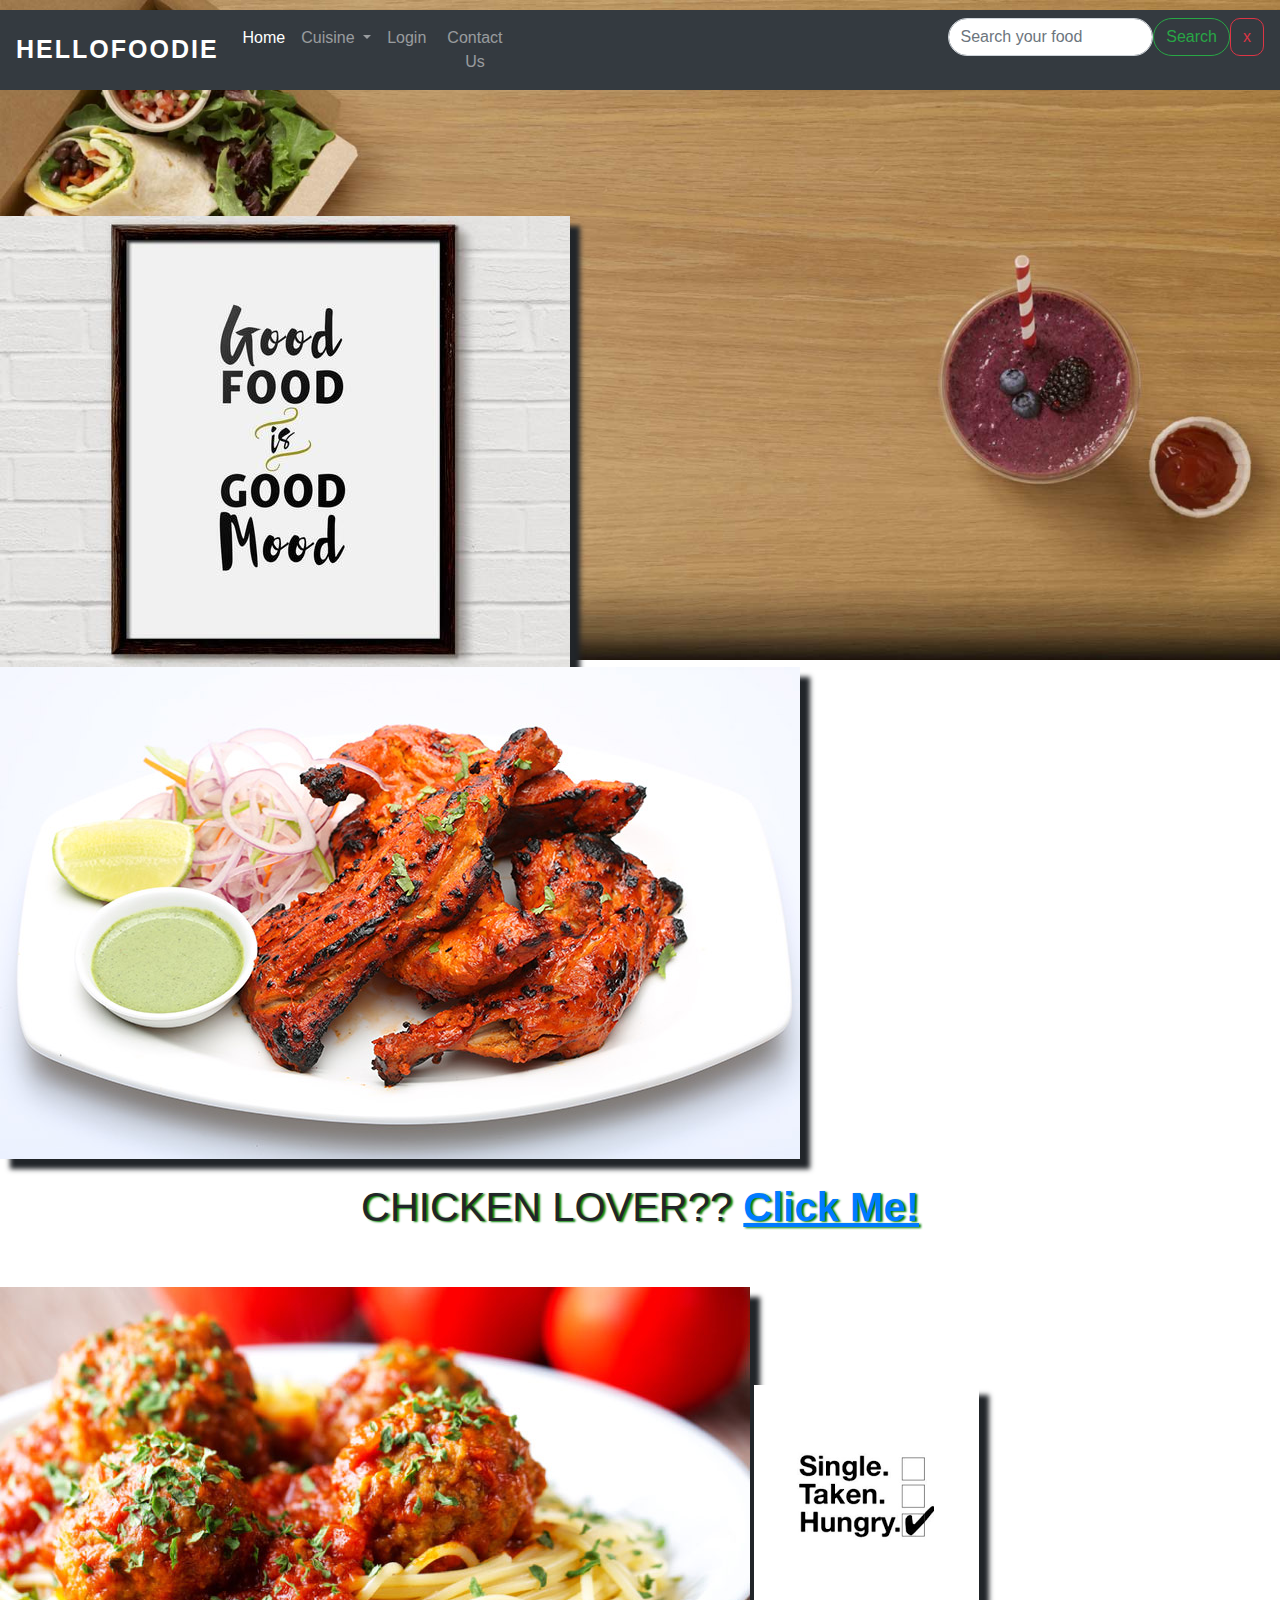
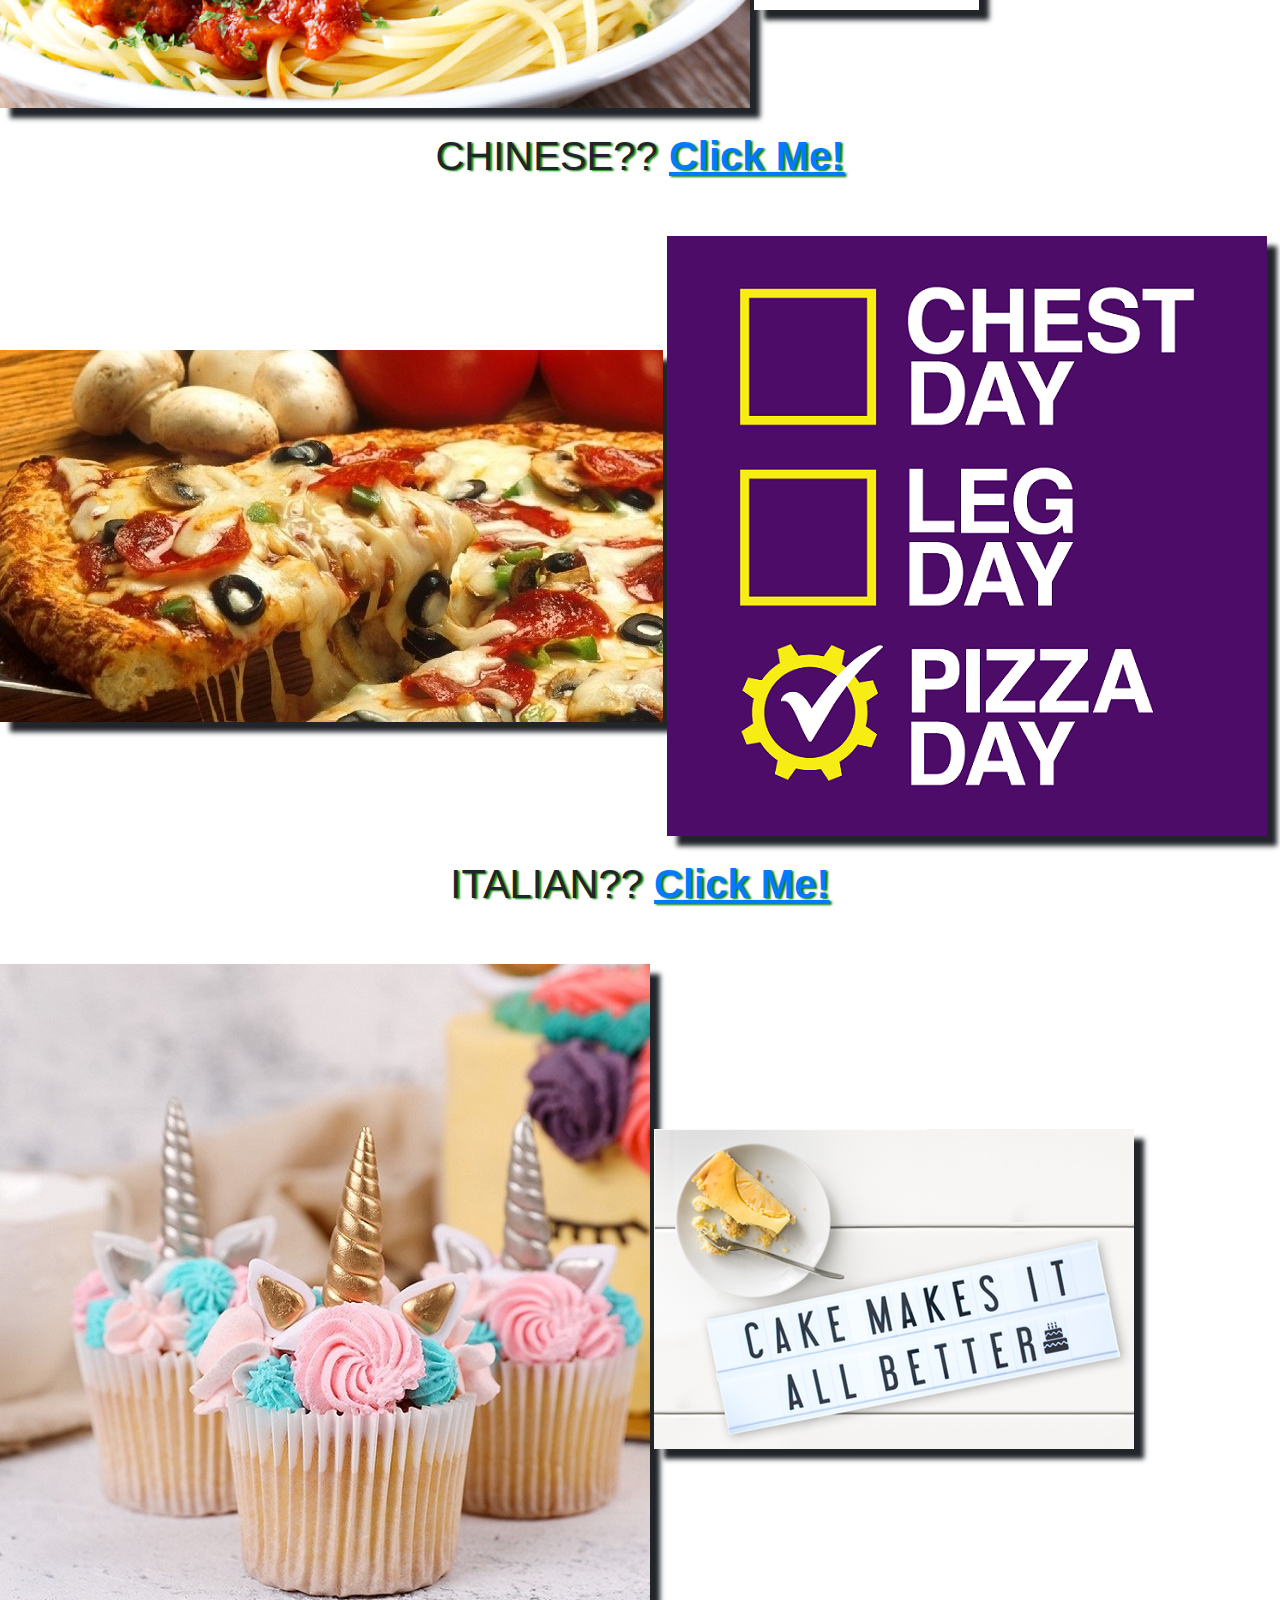
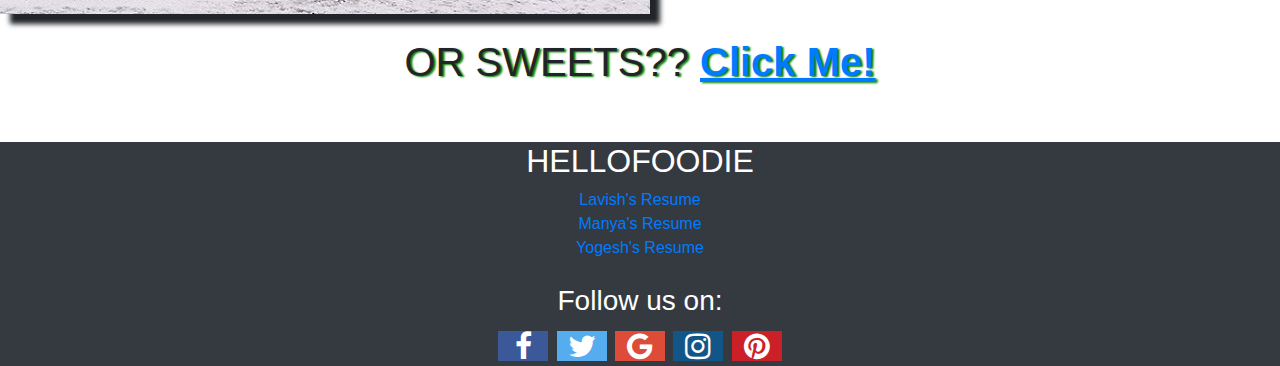
<file: index.html>
<!DOCTYPE html>
<html>

<head>
    <title>Food</title>
    <meta name="viewport" content="width=device-width, initial-scale=1.0">
    <link rel="stylesheet" href="https://maxcdn.bootstrapcdn.com/bootstrap/4.3.1/css/bootstrap.min.css"/>
    <link rel="stylesheet" href="https://cdnjs.cloudflare.com/ajax/libs/font-awesome/4.7.0/css/font-awesome.min.css">
    <link rel="stylesheet" type="text/css" href="style.css">
</head>

<body>
  <nav class="navbar navbar-expand-md bg-dark fixed-top navbar-dark">
    <a class="navbar-brand" href="./index.html">hellOfoodie</a>
    <button class="navbar-toggler" type="button" data-toggle="collapse" data-target="#collapsibleNavbar">
      <span class="navbar-toggler-icon"></span>
    </button>
    <div class="collapse navbar-collapse" id="collapsibleNavbar">
      <ul class="navbar-nav">
        <li class="nav-item active">
          <a class="nav-link" href="./index.html">Home</a>
        </li>
        <li class="nav-item dropdown">
          <a class="nav-link dropdown-toggle" href="#" id="navbarDropdown" role="button" data-toggle="dropdown" aria-haspopup="true" aria-expanded="false">
          Cuisine
          </a>
          <div class="dropdown-menu" aria-labelledby="navbarDropdown">
            <a class="dropdown-item" href="#" onclick='getRecipes("Chicken")'>Chicken</a>
            <a class="dropdown-item" href="#" onclick='getRecipes("Chinese")'>Chinese</a>
            <a class="dropdown-item" href="#" onclick='getRecipes("Italian")'>Italian</a>
            <a class="dropdown-item" href="#" onclick='getRecipes("Mexican")'>Mexican</a>
            <a class="dropdown-item" href="#" onclick='getRecipes("Salad")'>Salads</a>
            <a class="dropdown-item" href="#" onclick='getRecipes("Desert")'>Deserts</a>
          </div>
        </li>
        <li class="nav-item">
          <a class="nav-link" href="login.html">Login</a>
        </li>
        <li class="nav-item">
          <a class="nav-link" href="./feedback.html">Contact Us</a>
        </li>
        &emsp;&emsp;&emsp;&emsp;&emsp;&emsp;&emsp;&emsp;&emsp;&emsp;&emsp;&emsp;&emsp;&emsp;&emsp;&emsp;&emsp;&emsp;&emsp;&emsp;&emsp;&emsp;&emsp;&emsp;&emsp;&emsp;&emsp;
        <li class="nav-item">
          <input class="form-control mr-sm-2" type="search" placeholder="Search your food" aria-label="Search"
          id="search-input">
        </li>
        <li class="nav-item">
          <button class="btn btn-outline-success my-2 my-sm-0" type="submit" id="search-button">Search</button>
        </li>
        <li class="nav-item">
          <button class="btn btn-outline-danger my-2 my-sm-0" type="submit" id="search-close" onclick="cleandata()">x</button>
        </li>
      </ul>
    </div>
  </nav>

  <!-- Main -->
  <br><br><br><br><br><br><br>
  <div id="recipes"></div>

  <!-- Modal -->
  <center>
    <div class="modal fade in" id="mailModal" role="dialog" style="z-index: 9999; display: none; padding-left: 0px;">
      <div class="modal-dialog">
        <div class="modal-content">
          <div class="modal-header">
            <h4 class="modal-title" id="mailheader">Ingredients</h4>
            <button type="button" class="close" data-dismiss="modal">x</button>
          </div>
          <div class="modal-body">
            <div class="form-horizontal">
              <div id="datare"></div>
            </div>
          </div>
          <div class="modal-footer">
          	<button type="button" class="btn btn-danger" data-dismiss="modal">Close</button>
          </div>
        </div>
      </div>
    </div>
  </center>
  <br><br>
  <div>
    <img class="box" src="abcd.jpg">
    <img class="box" src="download2.jpg">
    <br><br><h1 align="center" >   CHICKEN LOVER??
    <a href="#" onclick='getRecipes("Chicken")'><b><u style="font-size: 40px">Click Me!</u></b></a></h1>
  </div>
  <br><br>
  <div >
    <img class="box" src="download4.jpg">
    <img class="box" src="abcd1.png">
    <br><br>
    <h1 align="center">CHINESE??
    <a href="#" onclick='getRecipes("Chinese")'><b><u style="font-size: 40px">Click Me!</u></b></a></h1>
  </div>
  <br><br>
  <div>
    <img class="box" src="abcd2.jpg">
    <img class="box" src="pizza.png">
    <br><br> 
    <h1 align="center">ITALIAN??
      <a href="#" onclick='getRecipes("Italian")'><b><u style="font-size: 40px"> Click Me!</u></b></a>
    </h1>
  </div>
  <br><br>
  <div> 
    <img class="box" src="download1.jpg">
    <img class="box" src="abcd3.png">
    <br><br> 
    <h1 align="center">OR SWEETS??
      <a href="#" onclick='getRecipes("Desert")'><b><u style="font-size: 40px">Click Me!</u></b></a>
    </h1>
  </div>
  <br><br>

  <!--Footer-->
  <div class="bg-dark" id="footer">
    <h2>HELLOFOODIE</h2>
    <a href="https://lavish1517.github.io/resume/">Lavish's Resume</a><br>
    <a href="https://manyabatish.github.io/resume/">Manya's Resume</a><br>
    <a href="https://yogesh0102.github.io/resume/">Yogesh's Resume</a><br><br>
    <h3>Follow us on:</h3>
    <a href="#" class="fa fa-facebook"></a>
    <a href="#" class="fa fa-twitter"></a>
    <a href="#" class="fa fa-google"></a>
    <a href="#" class="fa fa-instagram"></a>
    <a href="#" class="fa fa-pinterest"></a>
  </div>
  <script type="text/javascript" src="http://code.jquery.com/jquery-3.4.1.min.js"></script>
  <script src="https://ajax.googleapis.com/ajax/libs/jquery/3.4.1/jquery.min.js"></script>
  <script src="https://maxcdn.bootstrapcdn.com/bootstrap/4.1.0/js/bootstrap.min.js"></script>
  <script src="./script.js"></script>
</body>
</html>
</file>
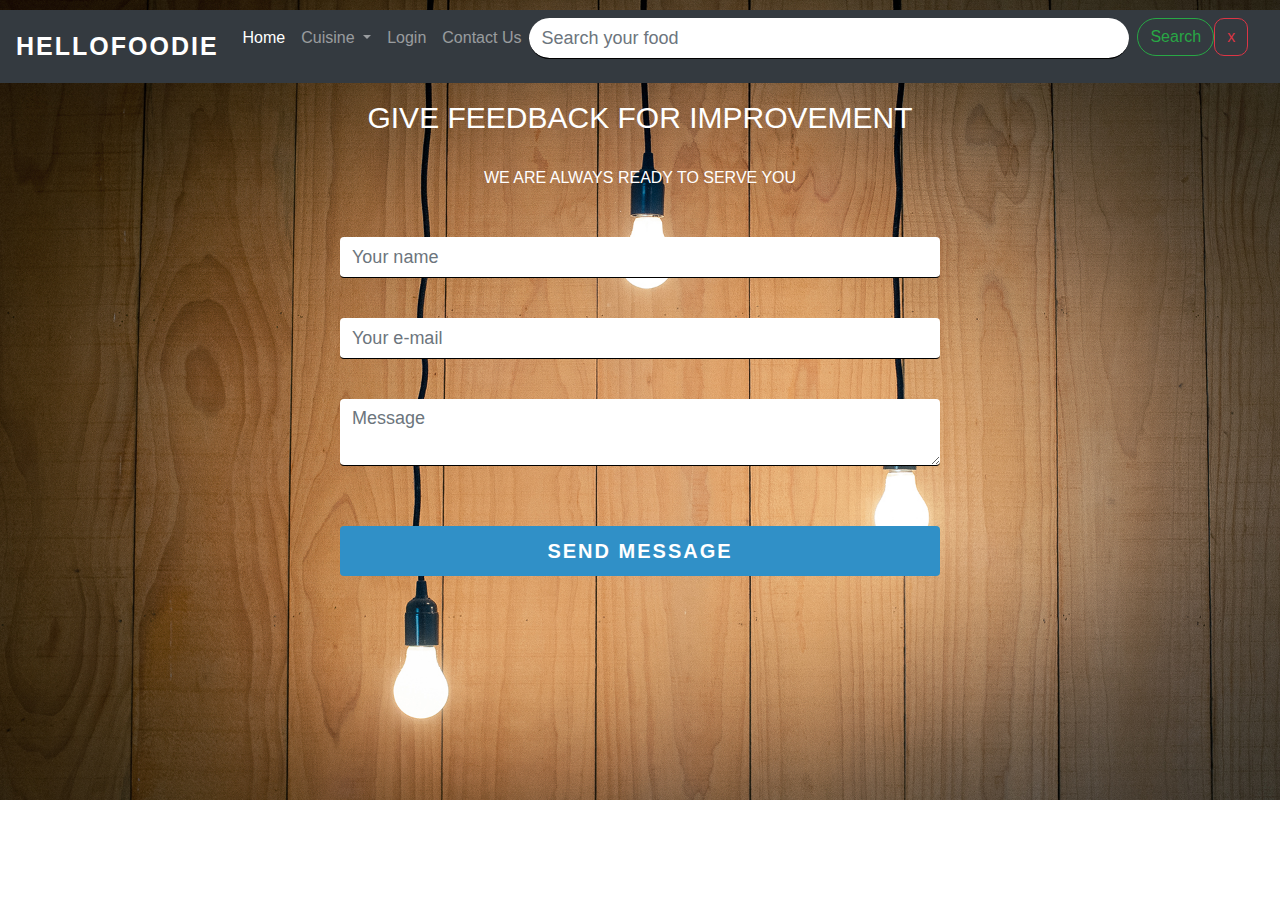
<file: feedback.html>
<!DOCTYPE html>
<html>

<head>
    <title>Food</title>
    <meta name="viewport" content="width=device-width, initial-scale=1.0">
    <link rel="stylesheet" href="https://maxcdn.bootstrapcdn.com/bootstrap/4.3.1/css/bootstrap.min.css" />
    <style>
      body
      {
        background-image: url(back.jpg);
        background-repeat: no-repeat;
        background-size: 100%;
        background-attachment: fixed;
      }
      .navbar
      {
        margin-top: 10px;
      }
      .navbar .container
      {
        background: #ffffffe3;
        width: auto;
        border-radius: 0 0 0.1em 0.1em;
      }
      .navbar-brand
      {
        color: white;
        font-size: 25px;
        text-transform: uppercase;
        font-weight: bold;
        letter-spacing: 2px;
      } 
      .navbar-nav
      {
        text-align: center;
      }
      .navbar-toggler
      {
        padding: 1px 5px;
        font-size: 18px;
        line-height: 0.3;
        background: #fff;
      }
      #brand
      {
        position: fixed;
        top: 5em;
        left: 33%;
        background: #ffffffcf;
        width: 35%;
        border-radius: 0.5em;
      }
      #brand-name
      {
        padding: 0.5em 0.5em 0.5em 0.5em;
        text-align: center;
        font-size: x-large;
      }
      #search-bar
      {
        padding: 1em 1em 1em 1em;
      } 
      #search-input
      {
        border-radius: 30px;
      }
      #search-button
      {
        border-radius: 30px;
      }
      #search-close
      {
        border-radius: 10px;
      }
      .feedback-title
      {
        margin-top: 100px;
        color: white;
        text-transform: uppercase;
        transition: 1s;
        text-align: center;
      }
      .feedback-title h1
      {
        font-size: 30px;
      }
      .feedback-title h2
      {
        font-size: 16px;
      }
      form
      {
        margin-top: 50px;
        transition: 1s;
      }
      .form-control
      {
        width: 600px;
        border: none;
        outline: none;
        border-bottom: 1px solid black;
        color: #fff;
        font-size: 18px;
        margin-bottom: 16px;
      }
      input
      {
        height: 40px;
      }
      form .submit
      {
        background: #3090C7;
        border-color: transparent;
        color: #fff;
        font-size: 20px;
        font-weight: bold;
        letter-spacing: 2px;
        height: 50px;
        margin-top: 20px;
      }
      form .submit:hover
      {
        background-color: #f44336;
        cursor: pointer;
        opacity: 0.7;
      }
    </style>
</head>

<body>
  <nav class="navbar navbar-expand-md bg-dark fixed-top navbar-dark">
    <a class="navbar-brand" href="./index.html">hellOfoodie</a>
    <button class="navbar-toggler" type="button" data-toggle="collapse" data-target="#collapsibleNavbar">
      <span class="navbar-toggler-icon"></span>
    </button>
    <div class="collapse navbar-collapse" id="collapsibleNavbar">
      <ul class="navbar-nav">
        <li class="nav-item active">
          <a class="nav-link" href="./index.html">Home</a>
        </li>
        <li class="nav-item dropdown">
          <a class="nav-link dropdown-toggle" href="#" id="navbarDropdown" role="button" data-toggle="dropdown" aria-haspopup="true" aria-expanded="false">Cuisine
          </a>
          <div class="dropdown-menu" aria-labelledby="navbarDropdown">
            <a class="dropdown-item" href="#" onclick='getRecipes("Chicken")'>Chicken</a>
            <a class="dropdown-item" href="#" onclick='getRecipes("Chinese")'>Chinese</a>
            <a class="dropdown-item" href="#" onclick='getRecipes("Italian")'>Italian</a>
            <a class="dropdown-item" href="#" onclick='getRecipes("Mexican")'>Mexican</a>
            <a class="dropdown-item" href="#" onclick='getRecipes("Salad")'>Salads</a>
            <a class="dropdown-item" href="#" onclick='getRecipes("Desert")'>Deserts</a>
          </div>
        </li>
        <li class="nav-item">
          <a class="nav-link" href="./login.html">Login</a>
        </li>
        <li class="nav-item">
          <a class="nav-link" href="./feedback.html">Contact Us</a>
        </li>
        <li class="nav-item">
          <input class="form-control mr-sm-2" type="search" placeholder="Search your food" aria-label="Search"
          id="search-input">
        </li>
        <li class="nav-item">
          <button class="btn btn-outline-success my-2 my-sm-0" type="submit" id="search-button">Search</button>
        </li>
        <li class="nav-item">
          <button class="btn btn-outline-danger my-2 my-sm-0" type="submit" id="search-close" onclick="cleandata()">x</button>
        </li>
      </ul>
    </div>
  </nav>
  <div class="feedback-title">
    <h1>Give feedback for improvement</h1>
    <br>
    <h2>We are always ready to serve you</h2>
   </div>
   <div class="feedback-form">
    <form id="feedback-form" method="post" style="display: flex; flex-direction: column; align-items: center">
      <input name="name" type="text" class="form-control" placeholder="Your name" required>
      <br>
      <input name="email" type="email" class="form-control" placeholder="Your e-mail" required>
      <br>
      <textarea name="message" class="form-control" placeholder="Message" row="4" required></textarea>
      <br>
      <input type="submit" class="form-control submit" value="SEND MESSAGE">
    </form>
  </div>        
</body>
</html>
</file>
<file: style.css>
body
{
  margin: 0px;
  padding: 0px;
  background-image: url("background1.jpg");
  background-repeat: no-repeat;
  background-size: 100%;
  background-attachment: fixed;
}

.carousel-inner
{
  position: fixed !important;
}

.carousel-item
{
  height: 100vh;
  min-height: 300px;
  background: no-repeat center center;
  -webkit-background-size: cover;
  background-size: cover;
}

.navbar
{
  margin-top: 10px;
}

.navbar .container
{
  background: #ffffffe3;
  width: auto;
  border-radius: 0 0 0.1em 0.1em;
}

.navbar-brand
{
  color: white;
  font-size: 25px;
  text-transform: uppercase;
  font-weight: bold;
  letter-spacing: 2px;
}

.navbar-nav
{
  text-align: center;
}

.navbar-toggler
{
  padding: 1px 5px;
  font-size: 18px;
  line-height: 0.3;
  background: #fff;
}

#brand
{
  position: fixed;
  top: 5em;
  left: 33%;
  background: #ffffffcf;
  width: 35%;
  border-radius: 0.5em;
}

#brand-name
{
  padding: 0.5em 0.5em 0.5em 0.5em;
  text-align: center;
  font-size: x-large;
}

#search-bar
{
  padding: 1em 1em 1em 1em;
}

#search-input
{
  border-radius: 30px;
}

#search-button
{
  border-radius: 30px;
}

#search-close
{
  border-radius: 10px;
}

#recipes
{
  display: none;
  width: 90%;
  background: #ffffffa6;
  padding: 10px;
  border-radius: 0.5em;
  margin-left: 5%;
  height: 70%;
  overflow: scroll;
}

#pics
{
  display: none;
  width: 90%;
  background: #ffffffa6;
  padding: 10px;
  border-radius: 0.5em;
  left: 5%;
  height: 70%;
  overflow: scroll;
}

#nutri-analysis
{
  display: none;
  width: 90%;
  background: #ffffff;
  padding: 10px;
  border-radius: 0.5em;
  left: 5%;
  height: auto;
  overflow: scroll;
}

.recipe-card
{
  float: left;
  padding: 0.1em;
  margin: 15px;
  height: 450px;
  width:200px;
}

.pic-card
{
  float: left;
  padding: 1em;
  margin: 0.2em;
}

#contact-us
{
  width: 70%;
  background: #ffffffd9;
  padding: 1em 5em 2em 5em;
  position: absolute;
  top: 10%;
  border-radius: 0.5em;
  left: 15%;
}

.card-img-top
{
  width: 12em;
  align-self: center;
}

#ab
{
  padding-left:550px;
}

.box
{
  box-shadow: 10px 10px 5px;
}

h1
{
  text-shadow: 2px 1px 2px green;
}

#footer
{
  left: 0;
  bottom: 0;
  width: 100%;
  color: white;
  text-align: center;
}

.fa 
{
  font-size: 30px;
  width: 50px;
  text-align: center;
  text-decoration: none;
  margin: 5px 2px;
}

.fa:hover 
{
  border-radius: 20px;
  text-decoration: none;
  color: white;
}

.fa-facebook 
{
  background: #3B5998;
  color: white;
}

.fa-twitter 
{
  background: #55ACEE;
  color: white;
}

.fa-google 
{
  background: #dd4b39;
  color: white;
}

.fa-instagram 
{
  background: #125688;
  color: white;
}

.fa-pinterest 
{
  background: #cb2027;
  color: white;
}

.container 
{
  position: relative;
  text-align: center;
  color: white;
}
</file>
